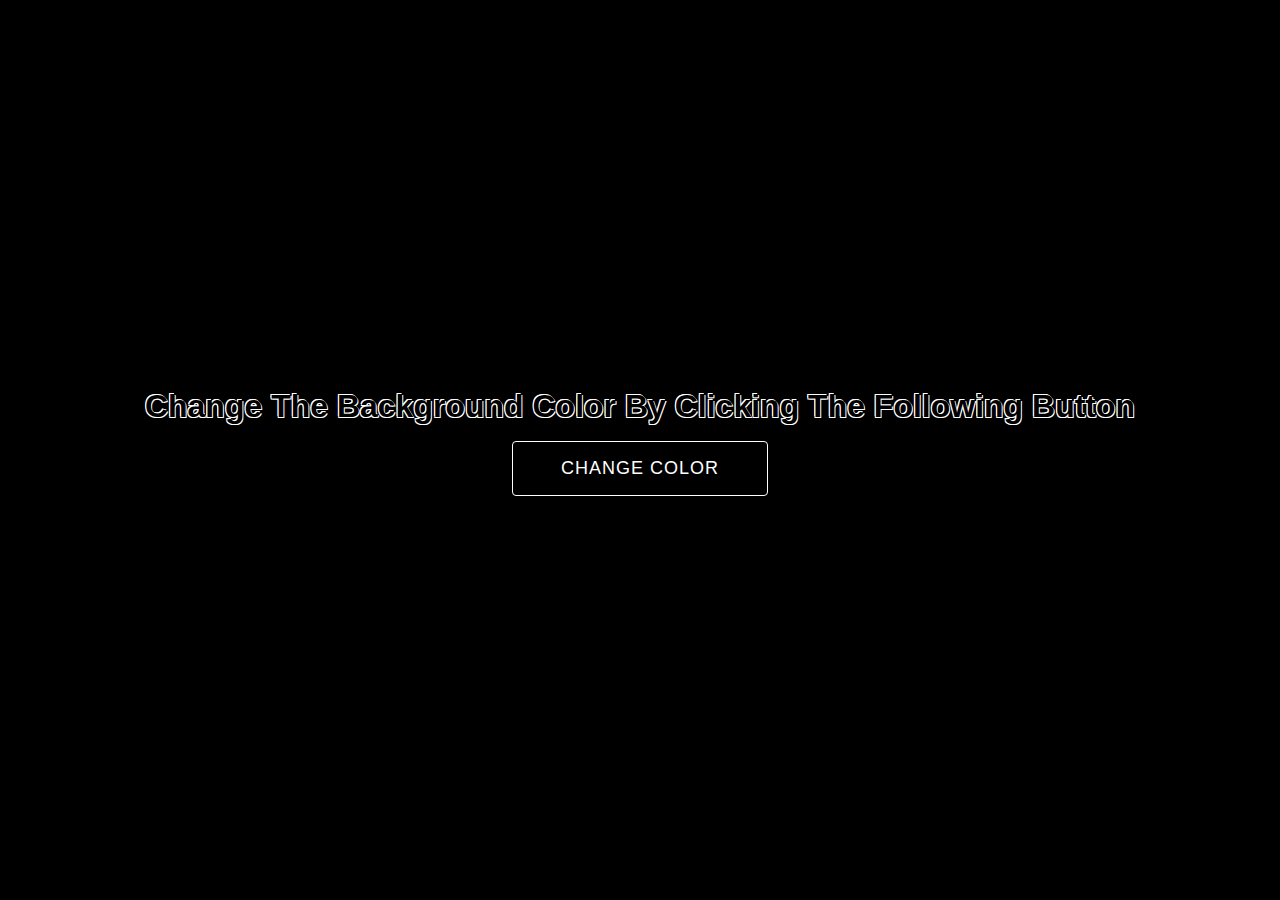
<file: project_1/index.html>
<!DOCTYPE html>
<html lang="en">
  <head>
    <meta charset="UTF-8" />
    <meta http-equiv="X-UA-Compatible" content="IE=edge" />
    <meta name="viewport" content="width=device-width, initial-scale=1.0" />
    <link rel="stylesheet" href="style.css" />
    <title>Project 1</title>
  </head>
  <body>
    <div class="hero" id="root">
      <h1>Change The Background Color By Clicking The Following Button</h1>
      <button id="cng-color">Change Color</button>
    </div>
    <script src="app.js"></script>
  </body>
</html>
</file>
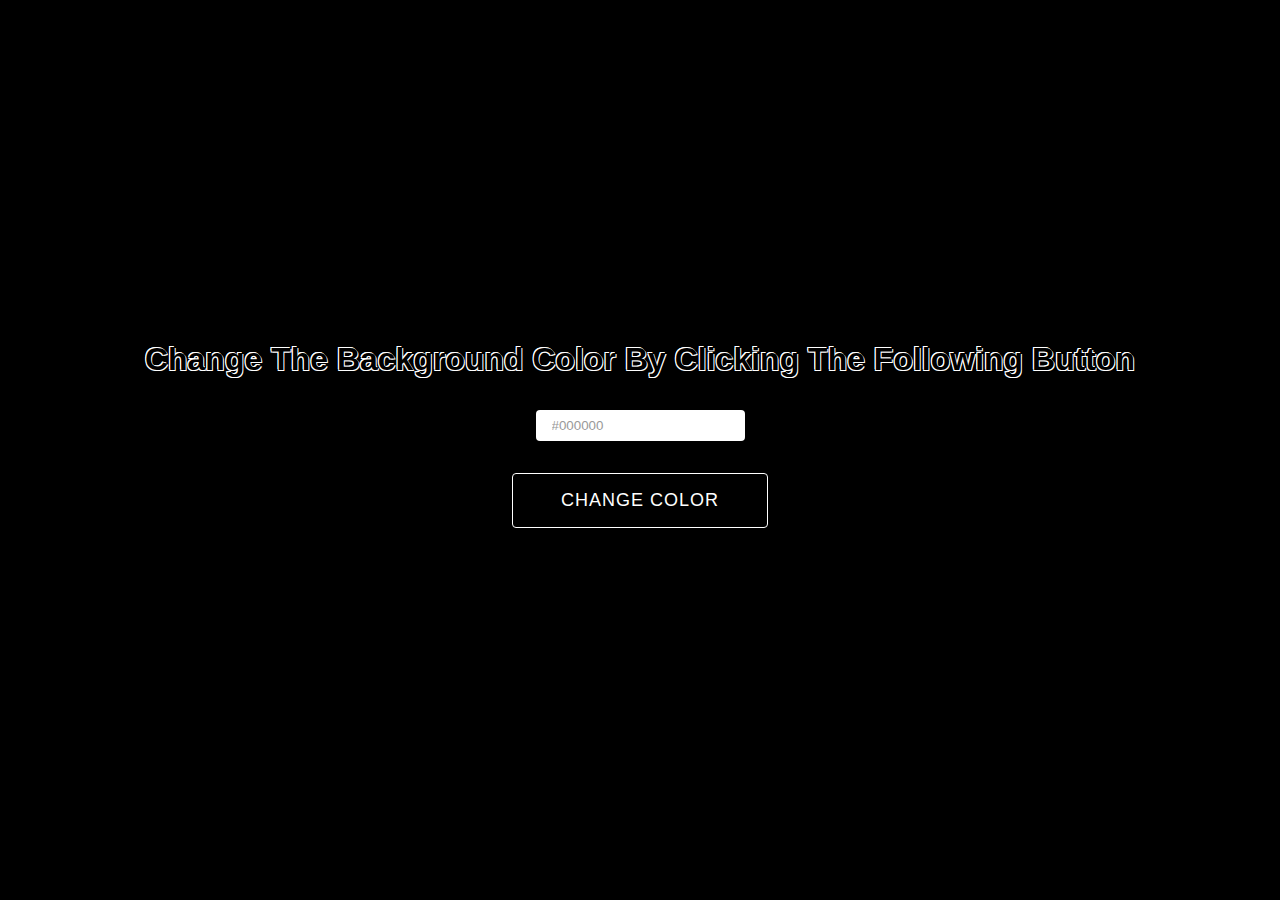
<file: project_2/index.html>
<!DOCTYPE html>
<html lang="en">
  <head>
    <meta charset="UTF-8" />
    <meta http-equiv="X-UA-Compatible" content="IE=edge" />
    <meta name="viewport" content="width=device-width, initial-scale=1.0" />
    <link rel="stylesheet" href="style.css" />
    <title>Project 2</title>
  </head>
  <body>
    <div class="hero" id="root">
      <h1>Change The Background Color By Clicking The Following Button</h1>
      <input type="text" disabled value="#000000" id="output" />
      <button id="cng-color">Change Color</button>
    </div>
    <script src="app.js"></script>
  </body>
</html>
</file>
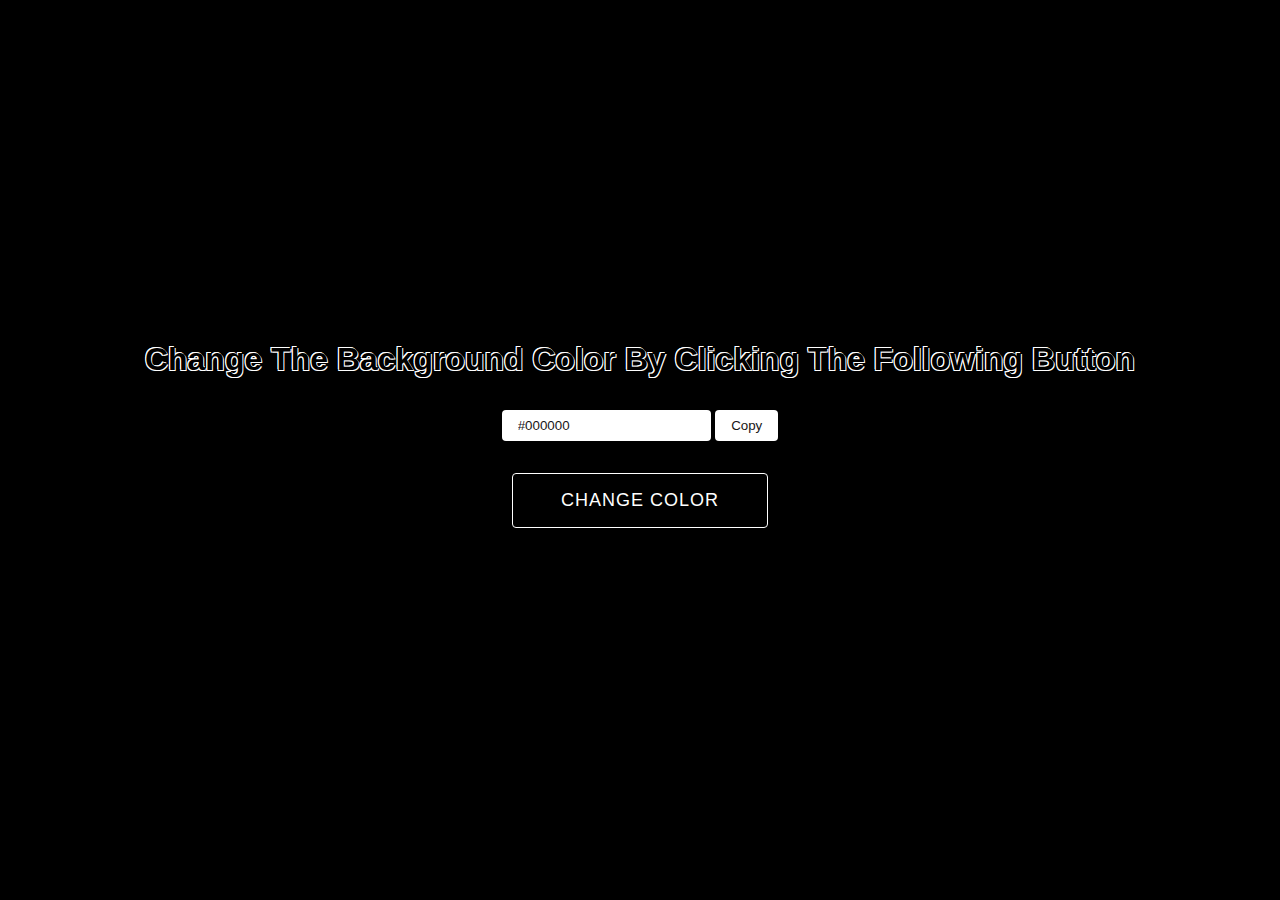
<file: project_3/index.html>
<!DOCTYPE html>
<html lang="en">
  <head>
    <meta charset="UTF-8" />
    <meta http-equiv="X-UA-Compatible" content="IE=edge" />
    <meta name="viewport" content="width=device-width, initial-scale=1.0" />
    <link rel="stylesheet" href="style.css" />
    <title>Project 3</title>
  </head>
  <body>
    <div class="hero" id="root">
      <h1>Change The Background Color By Clicking The Following Button</h1>
      <div class="flex">
        <input type="text" disabled value="#000000" id="output" />
        <button class="copy" id="copy-color">Copy</button>
      </div>

      <button class="cng-color" id="cng-color" title="Copy To Clipboard">
        Change Color
      </button>
    </div>
    <script src="app.js"></script>
  </body>
</html>
</file>
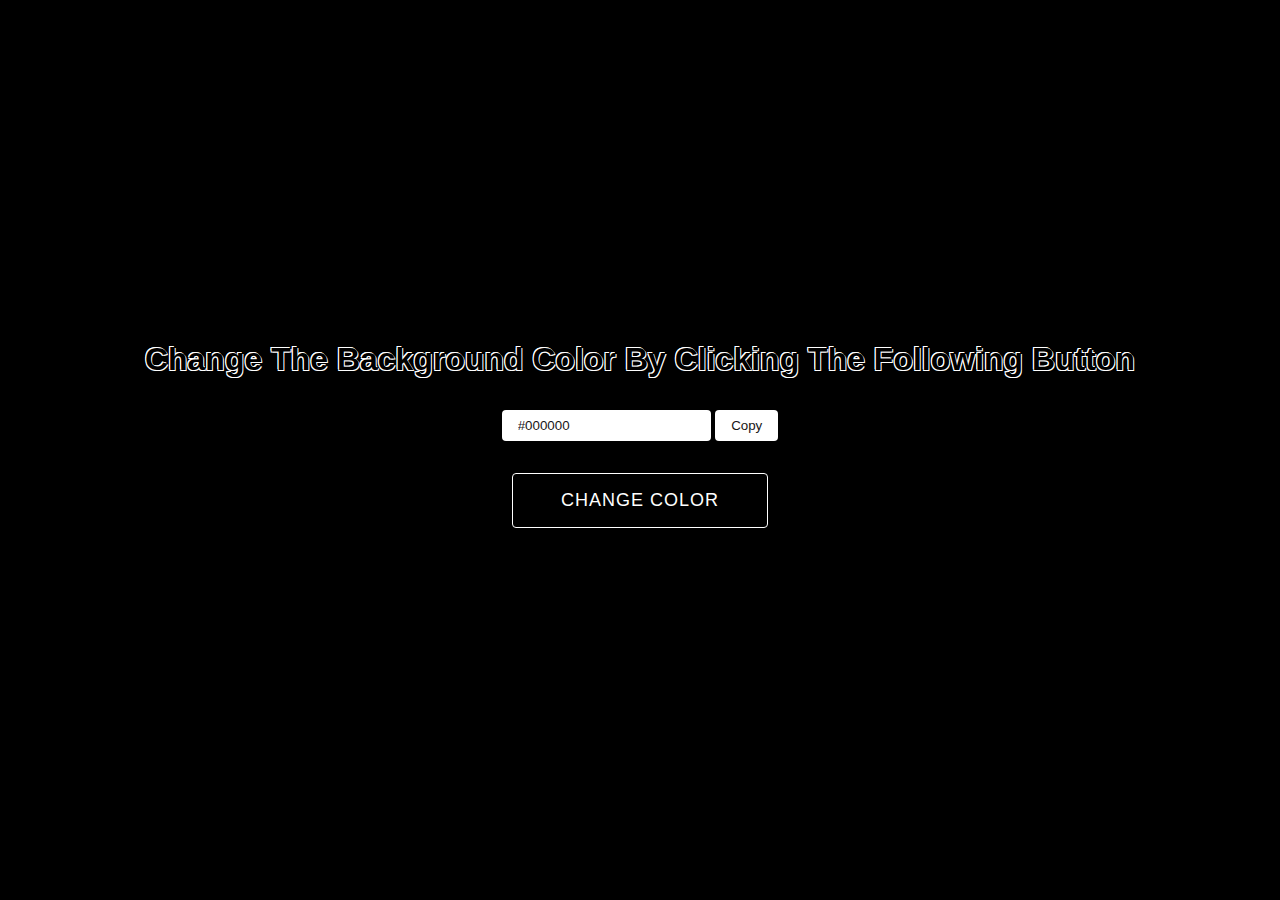
<file: project_5/index.html>
<!DOCTYPE html>
<html lang="en">
  <head>
    <meta charset="UTF-8" />
    <meta http-equiv="X-UA-Compatible" content="IE=edge" />
    <meta name="viewport" content="width=device-width, initial-scale=1.0" />
    <link rel="stylesheet" href="style.css" />
    <title>Project 3</title>
  </head>
  <body>
    <div class="hero" id="root">
      <h1>Change The Background Color By Clicking The Following Button</h1>
      <div class="flex">
        <input type="text" value="#000000" id="output" />
        <button class="copy" id="copy-color">Copy</button>
      </div>

      <button class="cng-color" id="cng-color" title="Copy To Clipboard">
        Change Color
      </button>
    </div>
    <script src="app.js"></script>
  </body>
</html>
</file>
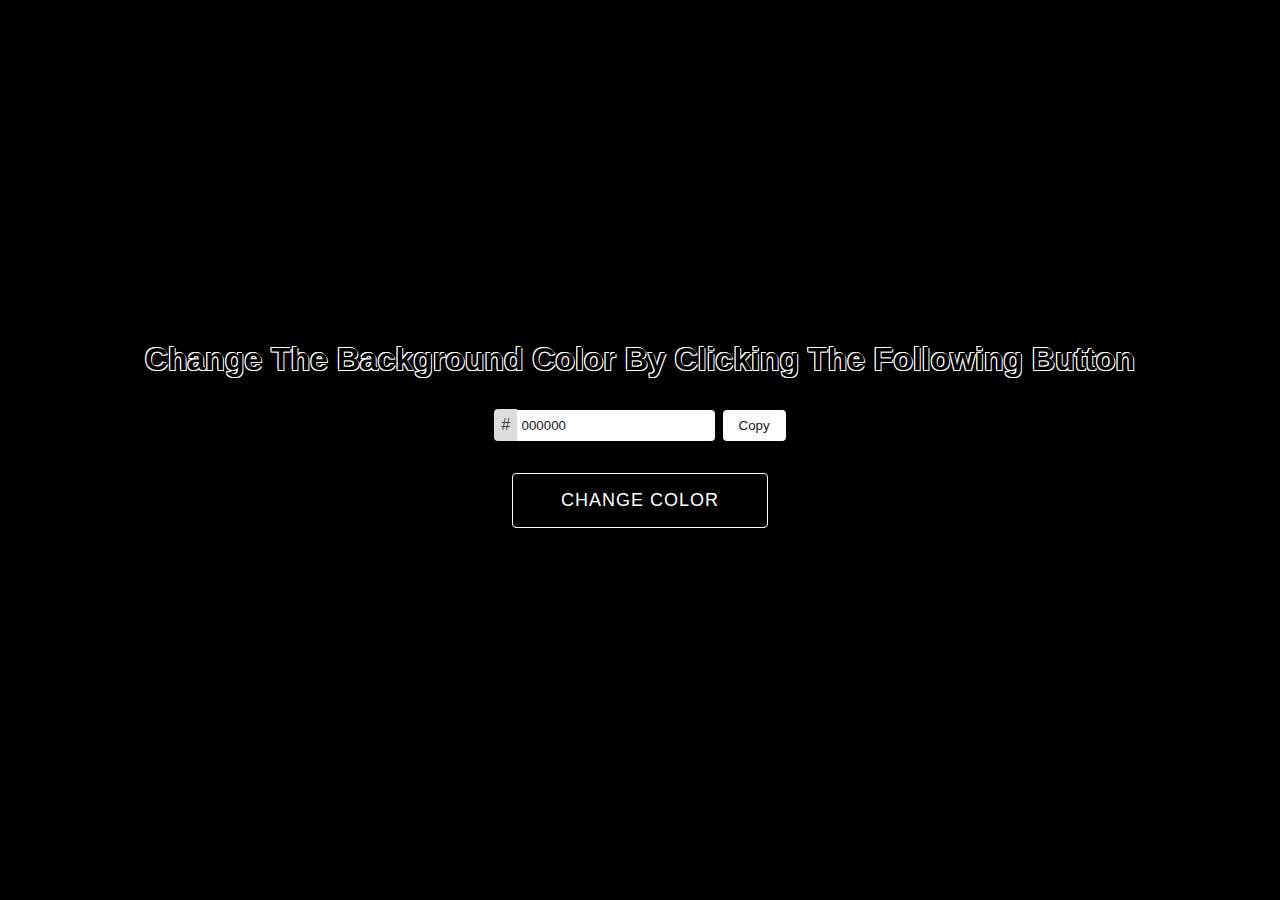
<file: project_6/index.html>
<!DOCTYPE html>
<html lang="en">
  <head>
    <meta charset="UTF-8" />
    <meta http-equiv="X-UA-Compatible" content="IE=edge" />
    <meta name="viewport" content="width=device-width, initial-scale=1.0" />
    <link rel="stylesheet" href="style.css" />
    <title>Project 3</title>
  </head>
  <body>
    <div class="hero" id="root">
      <h1>Change The Background Color By Clicking The Following Button</h1>
      <div class="input-group">
        <div class="input-icon">#</div>
        <input type="text" value="000000" id="output" class="output" />
        <button class="copy" id="copy-color">Copy</button>
      </div>

      <button class="cng-color" id="cng-color" title="Copy To Clipboard">
        Change Color
      </button>
    </div>
    <script src="app.js"></script>
  </body>
</html>
</file>
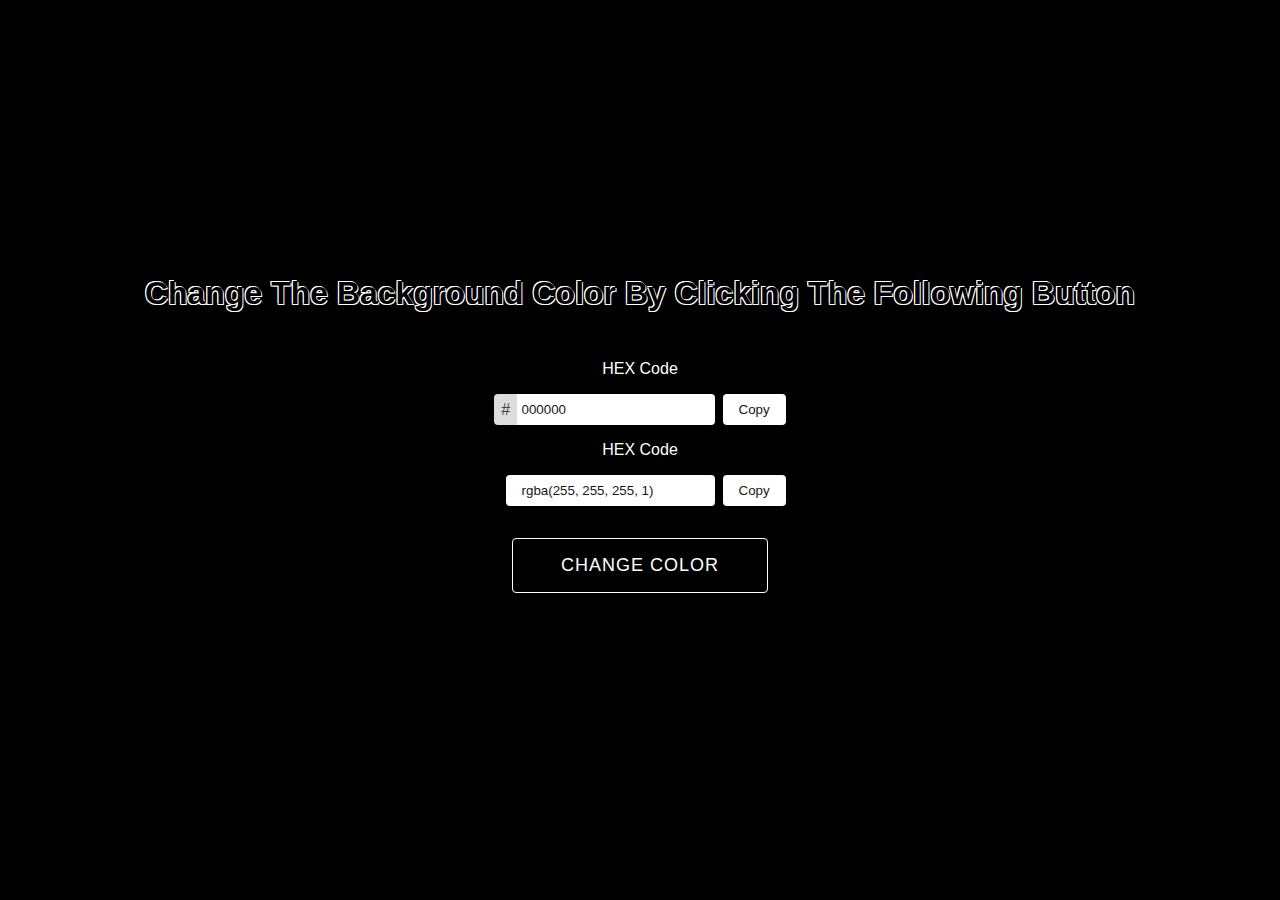
<file: project_7/index.html>
<!DOCTYPE html>
<html lang="en">
  <head>
    <meta charset="UTF-8" />
    <meta http-equiv="X-UA-Compatible" content="IE=edge" />
    <meta name="viewport" content="width=device-width, initial-scale=1.0" />
    <link rel="stylesheet" href="style.css" />
    <title>Project 3</title>
  </head>
  <body>
    <div class="hero" id="root">
      <h1>Change The Background Color By Clicking The Following Button</h1>
      <div class="label-group">
        <label for="output">HEX Code</label>
      </div>
      <div class="input-group">
        <div class="input-icon">#</div>
        <input type="text" value="000000" id="output" class="output" />
        <button class="copy" id="copy-color">Copy</button>
      </div>
      <div class="label-group">
        <label for="output2">HEX Code</label>
      </div>
      <div class="input-group">
        <input
          type="text"
          value="rgba(255, 255, 255, 1)"
          id="output2"
          class="output"
          disabled
        />
        <button class="copy" id="copy-color2">Copy</button>
      </div>

      <button class="cng-color" id="cng-color" title="Copy To Clipboard">
        Change Color
      </button>
    </div>
    <script src="app.js"></script>
  </body>
</html>
</file>
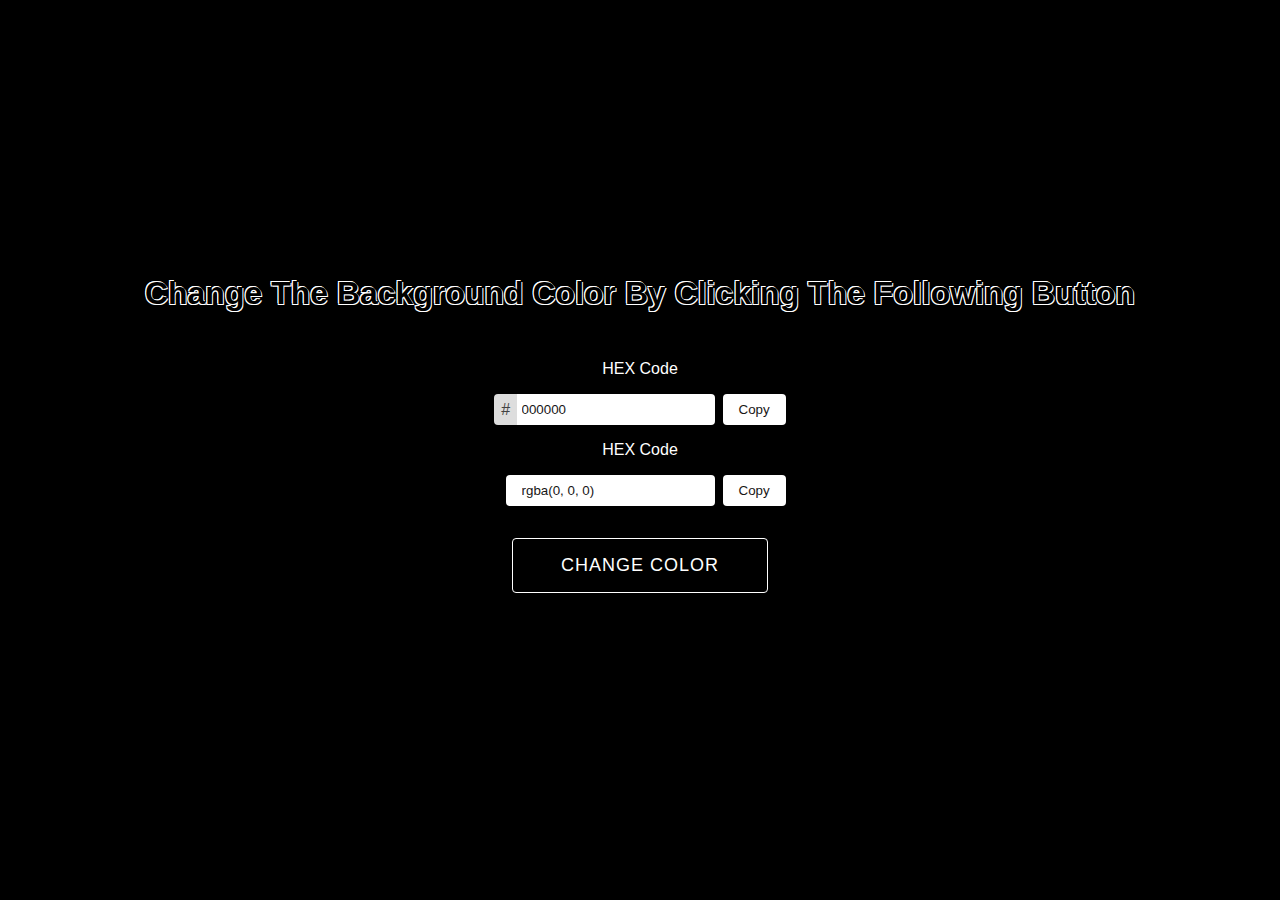
<file: project_8/index.html>
<!DOCTYPE html>
<html lang="en">
  <head>
    <meta charset="UTF-8" />
    <meta http-equiv="X-UA-Compatible" content="IE=edge" />
    <meta name="viewport" content="width=device-width, initial-scale=1.0" />
    <link rel="stylesheet" href="style.css" />
    <title>Project 3</title>
  </head>
  <body>
    <div class="hero" id="root">
      <h1>Change The Background Color By Clicking The Following Button</h1>
      <div class="label-group">
        <label for="output">HEX Code</label>
      </div>
      <div class="input-group">
        <div class="input-icon">#</div>
        <input type="text" value="000000" id="output" class="output" />
        <button class="copy" id="copy-color">Copy</button>
      </div>
      <div class="label-group">
        <label for="output2">HEX Code</label>
      </div>
      <div class="input-group">
        <input
          type="text"
          value="rgba(0, 0, 0)"
          id="output2"
          class="output"
          disabled
        />
        <button class="copy" id="copy-color2">Copy</button>
      </div>

      <button class="cng-color" id="cng-color" title="Copy To Clipboard">
        Change Color
      </button>
    </div>
    <script src="app.js"></script>
  </body>
</html>
</file>
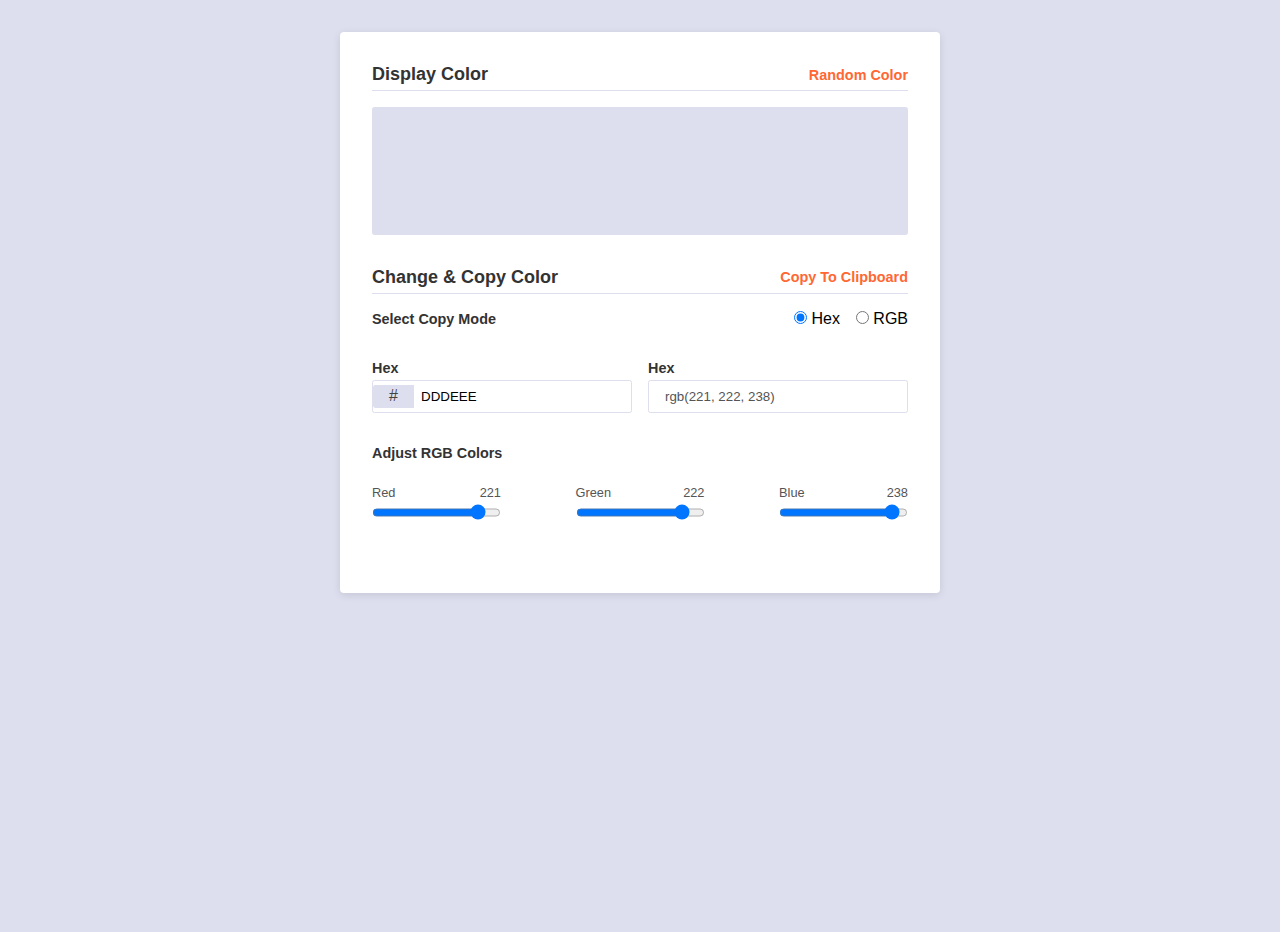
<file: project_9_part_1/index.html>
<!DOCTYPE html>
<html lang="en">
  <head>
    <meta charset="UTF-8" />
    <meta http-equiv="X-UA-Compatible" content="IE=edge" />
    <meta name="viewport" content="width=device-width, initial-scale=1.0" />
    <link rel="stylesheet" href="style.css" />
    <title>Project 9</title>
  </head>
  <body>
    <div class="container">
      <section class="section">
        <div class="section-header">
          <h3 class="section-title">Display Color</h3>
          <button class="section-header-action" id="generate-random-color">
            Random Color
          </button>
        </div>
        <div class="divider"></div>
        <div class="color-display" id="color-display"></div>
      </section>

      <section class="section">
        <section class="section-header">
          <h3 class="section-title">Change & Copy Color</h3>
          <button class="section-header-action" id="copy-to-clipboard">
            Copy To Clipboard
          </button>
        </section>
        <div class="divider"></div>
        <div class="select-copy-mode">
          <p class="lead">Select Copy Mode</p>
          <div class="mode-radio-group">
            <div class="mode-input-group">
              <input
                type="radio"
                name="color-mode"
                id="color-mode-hex"
                value="hex"
                checked
              />
              <label for="color-mode-hex">Hex</label>
            </div>
            <div class="mode-input-group">
              <input
                type="radio"
                name="color-mode"
                id="color-mode-rgb"
                value="rgb"
              />
              <label for="color-mode-rgb">RGB</label>
            </div>
          </div>
        </div>
        <div class="select-color-code">
          <div class="hex-input-group">
            <label for="input-hex" class="lead">Hex </label>
            <input
              type="text"
              placeholder="dddeee"
              id="input-hex"
              class="text-input hex-input"
            />
            <div class="hex-icon">#</div>
          </div>
          <div class="rgb-input-group">
            <label for="input-rgb" class="lead">Hex </label>
            <input
              type="text"
              placeholder="rgb(221, 222, 238)"
              id="input-rgb"
              class="text-input rgb-input"
              disabled
            />
          </div>
        </div>
        <div class="color-sliders">
          <p class="lead">Adjust RGB Colors</p>
          <div class="color-sliders-flex">
            <div class="color-sliders-group">
              <div>
                <div class="slider-label-group">
                  <p>Red</p>
                  <p id="color-slider-red-label">221</p>
                </div>
                <input
                  type="range"
                  min="0"
                  max="255"
                  value="221"
                  class="color-slider color-slider-red"
                  id="color-slider-red"
                />
              </div>
            </div>
            <div class="color-sliders-group">
              <div>
                <div class="slider-label-group">
                  <p>Green</p>
                  <p id="color-slider-green-label">222</p>
                </div>
                <input
                  type="range"
                  min="0"
                  max="255"
                  value="222"
                  class="color-slider color-slider-green"
                  id="color-slider-green"
                />
              </div>
            </div>
            <div class="color-sliders-group">
              <div>
                <div class="slider-label-group">
                  <p>Blue</p>
                  <p id="color-slider-blue-label">238</p>
                </div>
                <input
                  type="range"
                  min="0"
                  max="255"
                  value="238"
                  class="color-slider color-slider-blue"
                  id="color-slider-blue"
                />
              </div>
            </div>
          </div>
        </div>
      </section>
    </div>
    <script src="app.js"></script>
  </body>
</html>
</file>
<file: project_1/style.css>
*,
*::before,
*::after {
  padding: 0;
  margin: 0;
  box-sizing: border-box;
}

body {
  font-family: 'Franklin Gothic Medium', 'Arial Narrow', Arial, sans-serif;
  font-size: 16px;
  background-color: #000;
  width: 100vw;
  height: 100vh;
}

.hero {
  display: flex;
  flex-direction: column;
  justify-content: center;
  text-align: center;
  align-items: center;
  width: 100%;
  height: 100%;
}

button {
  padding: 1rem 3rem;
  margin: 1rem 0;
  outline: none;
  background-color: #000;

  color: #fff;
  border: 1px solid #fff;


  border-radius: 0.25rem;
  font-size: 18px;
  text-transform: uppercase;
  letter-spacing: 1px;
  cursor: pointer;
}

button:hover {
  background-color: #fff;
  color:
    #000;
  border: 1px solid #000;
}

h1 {
  text-shadow: -1px -1px 0 #fff, -1px -1px 0 #fff, -1px 1px 0 #fff, 1px 1px 0 #fff;
  text-align: center;
}
</file>
<file: project_2/style.css>
*,
*::before,
*::after {
  padding: 0;
  margin: 0;
  box-sizing: border-box;
}

body {
  font-family: 'Franklin Gothic Medium', 'Arial Narrow', Arial, sans-serif;
  font-size: 16px;
  background-color: #000;
  width: 100vw;
  height: 100vh;
}

.hero {
  display: flex;
  flex-direction: column;
  justify-content: center;
  text-align: center;
  align-items: center;
  width: 100%;
  height: 100%;
}

input[type='text'],
input[type='text']:disabled {
  background-color: #fff;
  color: #999;
  border: #000;
  padding: 0.5rem 1rem;
  border-radius: .25rem;
}

button {
  padding: 1rem 3rem;
  margin: 2rem 0;
  outline: none;
  background-color: #000;
  color: #fff;
  border: 1px solid #fff;
  border-radius: 0.25rem;
  font-size: 18px;
  text-transform: uppercase;
  letter-spacing: 1px;
  cursor: pointer;
}

button:hover {
  background-color: #fff;
  color:
    #000;
  border: 1px solid #000;
}

h1 {
  text-shadow: -1px -1px 0 #fff, -1px -1px 0 #fff, -1px 1px 0 #fff, 1px 1px 0 #fff;
  text-align: center;
  margin-bottom: 2rem;
}
</file>
<file: project_3/style.css>
*,
*::before,
*::after {
  padding: 0;
  margin: 0;
  box-sizing: border-box;
}

body {
  font-family: 'Franklin Gothic Medium', 'Arial Narrow', Arial, sans-serif;
  font-size: 16px;
  background-color: #000;
  width: 100vw;
  height: 100vh;
}

.hero {
  display: flex;
  flex-direction: column;
  justify-content: center;
  text-align: center;
  align-items: center;
  width: 100%;
  height: 100%;
}

input[type='text'],
input[type='text']:disabled {
  background-color: #fff;
  color: #181616;
  border: #000;
  padding: 0.5rem 1rem;
  border-radius: .25rem;
}

.copy {
  background-color: #fff;
  color: #181616;
  border: #000;
  padding: 0.5rem 1rem;
  border-radius: .25rem;
  cursor: pointer;
}

.cng-color {
  padding: 1rem 3rem;
  margin: 2rem 0;
  outline: none;
  background-color: #000;
  color: #fff;
  border: 1px solid #fff;
  border-radius: 0.25rem;
  font-size: 18px;
  text-transform: uppercase;
  letter-spacing: 1px;
  cursor: pointer;
}

.cng-color:hover {
  background-color: #fff;
  color:
    #000;
  border: 1px solid #000;
}

h1 {
  text-shadow: -1px -1px 0 #fff, -1px -1px 0 #fff, -1px 1px 0 #fff, 1px 1px 0 #fff;
  text-align: center;
  margin-bottom: 2rem;
}
</file>
<file: project_5/style.css>
*,
*::before,
*::after {
  padding: 0;
  margin: 0;
  box-sizing: border-box;
}

body {
  font-family: 'Franklin Gothic Medium', 'Arial Narrow', Arial, sans-serif;
  font-size: 16px;
  background-color: #000;
  width: 100vw;
  height: 100vh;
}

.toast-message {
  position: fixed;
  z-index: 999;
  top: 2rem;
  right: 2rem;
  background-color: rgb(19, 201, 110);
  color: #000;
  border: 1px solid #fff;
  border-radius: .25rem;
  padding: 1rem 2rem;
  cursor: pointer;
  box-shadow: 0 4px 8px 0 rgba(0, 0, 0, 0.2);
}

.toast-message-slide-in {
  animation: toast-animation-in 0.5s ease-in;
}

.toast-message-slide-out {
  animation: toast-animation-out 0.5s ease-in;
}

@keyframes toast-animation-in {
  from {
    transfrom: translateX(200px);
    opacity: 0;
  }

  to {
    transform: translateX(0px);
    opacity: 1;
  }
}

@keyframes toast-animation-out {
  from {
    transfrom: translateX(0px);
    opacity: 0;
  }

  to {
    transform: translateX(200px);
    opacity: 1;
  }
}

.hero {
  display: flex;
  flex-direction: column;
  justify-content: center;
  text-align: center;
  align-items: center;
  width: 100%;
  height: 100%;
}

input[type='text'],
input[type='text']:disabled {
  background-color: #fff;
  color: #181616;
  border: #000;
  padding: 0.5rem 1rem;
  border-radius: .25rem;
}

.copy {
  background-color: #fff;
  color: #181616;
  border: #000;
  padding: 0.5rem 1rem;
  border-radius: .25rem;
  cursor: pointer;
}

.cng-color {
  padding: 1rem 3rem;
  margin: 2rem 0;
  outline: none;
  background-color: #000;
  color: #fff;
  border: 1px solid #fff;
  border-radius: 0.25rem;
  font-size: 18px;
  text-transform: uppercase;
  letter-spacing: 1px;
  cursor: pointer;
}

.cng-color:hover {
  background-color: #fff;
  color:
    #000;
  border: 1px solid #000;
}

h1 {
  text-shadow: -1px -1px 0 #fff, -1px -1px 0 #fff, -1px 1px 0 #fff, 1px 1px 0 #fff;
  text-align: center;
  margin-bottom: 2rem;
}
</file>
<file: project_6/style.css>
*,
*::before,
*::after {
  padding: 0;
  margin: 0;
  box-sizing: border-box;
}

body {
  font-family: 'Franklin Gothic Medium', 'Arial Narrow', Arial, sans-serif;
  font-size: 16px;
  background-color: #000;
  width: 100vw;
  height: 100vh;
}

.toast-message {
  position: fixed;
  z-index: 999;
  top: 2rem;
  right: 2rem;
  background-color: rgb(19, 201, 110);
  color: #000;
  border: 1px solid #fff;
  border-radius: .25rem;
  padding: 1rem 2rem;
  cursor: pointer;
  box-shadow: 0 4px 8px 0 rgba(0, 0, 0, 0.2);
}

.toast-message-slide-in {
  animation: toast-animation-in 0.5s ease-in;
}

.toast-message-slide-out {
  animation: toast-animation-out 0.5s ease-in;
}

@keyframes toast-animation-in {
  from {
    transfrom: translateX(200px);
    opacity: 0;
  }

  to {
    transform: translateX(0px);
    opacity: 1;
  }
}

@keyframes toast-animation-out {
  from {
    transfrom: translateX(0px);
    opacity: 0;
  }

  to {
    transform: translateX(200px);
    opacity: 1;
  }
}

.hero {
  display: flex;
  flex-direction: column;
  justify-content: center;
  align-items: center;
  width: 100%;
  height: 100%;
}

.input-group {
  display: flex;
  align-items: center;
  gap: 0.5rem;
  position: relative;
  /* overflow: hidden; */
}

.input-icon {
  position: absolute;
  padding: 0.43rem;
  background-color: #ddd;
  color: #424242;
  border-top-left-radius: 0.25rem;
  border-bottom-left-radius: 0.25rem;
}

input[type='text'],
input[type='text']:disabled {
  background-color: #fff;
  color: #181616;
  border: #000;
  outline: none;
  padding: 0.5rem 1rem;
  border-radius: .25rem;
  box-shadow: 0 4px 8px 0 rgba(0, 0, 0, 0.2);
}

.output {
  margin-left: 0.7rem;
}

.copy {
  background-color: #fff;
  color: #181616;
  border: #000;
  padding: 0.5rem 1rem;
  border-radius: .25rem;
  cursor: pointer;
}

.cng-color {
  padding: 1rem 3rem;
  margin: 2rem 0;
  outline: none;
  background-color: #000;
  color: #fff;
  border: 1px solid #fff;
  border-radius: 0.25rem;
  font-size: 18px;
  text-transform: uppercase;
  letter-spacing: 1px;
  cursor: pointer;
}

.cng-color:hover {
  background-color: #fff;
  color:
    #000;
  border: 1px solid #000;
}

h1 {
  text-shadow: -1px -1px 0 #fff, -1px -1px 0 #fff, -1px 1px 0 #fff, 1px 1px 0 #fff;
  text-align: center;
  margin-bottom: 2rem;
}
</file>
<file: project_7/style.css>
*,
*::before,
*::after {
  padding: 0;
  margin: 0;
  box-sizing: border-box;
}

body {
  font-family: 'Franklin Gothic Medium', 'Arial Narrow', Arial, sans-serif;
  font-size: 16px;
  background-color: #000;
  width: 100vw;
  height: 100vh;
}

.toast-message {
  position: fixed;
  z-index: 999;
  top: 2rem;
  right: 2rem;
  background-color: rgb(19, 201, 110);
  color: #000;
  border: 1px solid #fff;
  border-radius: .25rem;
  padding: 1rem 2rem;
  cursor: pointer;
  box-shadow: 0 4px 8px 0 rgba(0, 0, 0, 0.2);
}

.toast-message-slide-in {
  animation: toast-animation-in 0.5s ease-in;
}

.toast-message-slide-out {
  animation: toast-animation-out 0.5s ease-in;
}

@keyframes toast-animation-in {
  from {
    transfrom: translateX(200px);
    opacity: 0;
  }

  to {
    transform: translateX(0px);
    opacity: 1;
  }
}

@keyframes toast-animation-out {
  from {
    transfrom: translateX(0px);
    opacity: 0;
  }

  to {
    transform: translateX(200px);
    opacity: 1;
  }
}

.hero {
  display: flex;
  flex-direction: column;
  justify-content: center;
  align-items: center;
  width: 100%;
  height: 100%;
}

.input-group {
  display: flex;
  align-items: center;
  gap: 0.5rem;
  position: relative;
  /* overflow: hidden; */
}

.label-group {
  padding: 1rem;
  color: #fff;
}

.input-icon {
  position: absolute;
  padding: 0.43rem;
  background-color: #ddd;
  color: #424242;
  border-top-left-radius: 0.25rem;
  border-bottom-left-radius: 0.25rem;
}

input[type='text'],
input[type='text']:disabled {
  background-color: #fff;
  color: #181616;
  border: #000;
  outline: none;
  padding: 0.5rem 1rem;
  border-radius: .25rem;
  box-shadow: 0 4px 8px 0 rgba(0, 0, 0, 0.2);
}

.output {
  margin-left: 0.7rem;
}

.copy {
  background-color: #fff;
  color: #181616;
  border: #000;
  padding: 0.5rem 1rem;
  border-radius: .25rem;
  cursor: pointer;
}

.cng-color {
  padding: 1rem 3rem;
  margin: 2rem 0;
  outline: none;
  background-color: #000;
  color: #fff;
  border: 1px solid #fff;
  border-radius: 0.25rem;
  font-size: 18px;
  text-transform: uppercase;
  letter-spacing: 1px;
  cursor: pointer;
}

.cng-color:hover {
  background-color: #fff;
  color:
    #000;
  border: 1px solid #000;
}

h1 {
  text-shadow: -1px -1px 0 #fff, -1px -1px 0 #fff, -1px 1px 0 #fff, 1px 1px 0 #fff;
  text-align: center;
  margin-bottom: 2rem;
}
</file>
<file: project_8/style.css>
*,
*::before,
*::after {
  padding: 0;
  margin: 0;
  box-sizing: border-box;
}

body {
  font-family: 'Franklin Gothic Medium', 'Arial Narrow', Arial, sans-serif;
  font-size: 16px;
  background-color: #000;
  width: 100vw;
  height: 100vh;
}

.toast-message {
  position: fixed;
  z-index: 999;
  top: 2rem;
  right: 2rem;
  background-color: rgb(19, 201, 110);
  color: #000;
  border: 1px solid #fff;
  border-radius: .25rem;
  padding: 1rem 2rem;
  cursor: pointer;
  box-shadow: 0 4px 8px 0 rgba(0, 0, 0, 0.2);
}

.toast-message-slide-in {
  animation: toast-animation-in 0.5s ease-in;
}

.toast-message-slide-out {
  animation: toast-animation-out 0.5s ease-in;
}

@keyframes toast-animation-in {
  from {
    transfrom: translateX(200px);
    opacity: 0;
  }

  to {
    transform: translateX(0px);
    opacity: 1;
  }
}

@keyframes toast-animation-out {
  from {
    transfrom: translateX(0px);
    opacity: 0;
  }

  to {
    transform: translateX(200px);
    opacity: 1;
  }
}

.hero {
  display: flex;
  flex-direction: column;
  justify-content: center;
  align-items: center;
  width: 100%;
  height: 100%;
}

.input-group {
  display: flex;
  align-items: center;
  gap: 0.5rem;
  position: relative;
  /* overflow: hidden; */
}

.label-group {
  padding: 1rem;
  color: #fff;
}

.input-icon {
  position: absolute;
  padding: 0.43rem;
  background-color: #ddd;
  color: #424242;
  border-top-left-radius: 0.25rem;
  border-bottom-left-radius: 0.25rem;
}

input[type='text'],
input[type='text']:disabled {
  background-color: #fff;
  color: #181616;
  border: #000;
  outline: none;
  padding: 0.5rem 1rem;
  border-radius: .25rem;
  box-shadow: 0 4px 8px 0 rgba(0, 0, 0, 0.2);
}

.output {
  margin-left: 0.7rem;
}

.copy {
  background-color: #fff;
  color: #181616;
  border: #000;
  padding: 0.5rem 1rem;
  border-radius: .25rem;
  cursor: pointer;
}

.cng-color {
  padding: 1rem 3rem;
  margin: 2rem 0;
  outline: none;
  background-color: #000;
  color: #fff;
  border: 1px solid #fff;
  border-radius: 0.25rem;
  font-size: 18px;
  text-transform: uppercase;
  letter-spacing: 1px;
  cursor: pointer;
}

.cng-color:hover {
  background-color: #fff;
  color:
    #000;
  border: 1px solid #000;
}

h1 {
  text-shadow: -1px -1px 0 #fff, -1px -1px 0 #fff, -1px 1px 0 #fff, 1px 1px 0 #fff;
  text-align: center;
  margin-bottom: 2rem;
}
</file>
<file: project_9_part_1/style.css>
*,
*::before,
*::after {
  padding: 0;
  margin: 0;
  box-sizing: border-box;
}

body {
  font-family: 'Lucida Sans', 'Lucida Sans Regular', 'Lucida Grande', 'Lucida Sans Unicode', Geneva, Verdana, sans-serif;
  font-size: 16px;
  background-color: #dddeee;
  width: 100vw;
  height: 100vh;
}

.container {
  width: 600px;
  margin: 2rem auto;
  padding: 2rem;
  border-radius: 0.25rem;
  background-color: #fff;
  box-shadow: 0 2px 8px 0 rgba(0, 0, 0, 0.1);
}

.section {
  margin-bottom: 2rem;
}

.section-header {
  display: flex;
  align-items: center;
  justify-content: space-between;
}

.section-header-action {
  display: inline-block;
  border: none;
  border-radius: 0.15rem;
  background: transparent;
  color: #ff6733;
  font-family: Arial, Helvetica, sans-serif;
  font-size: 0.9rem;
  font-weight: 600;
  cursor: pointer;
}

.section-title {
  font-size: 18px;
  font-weight: 600;
  color: #333333;
}

.divider {
  width: 100%;
  height: 1px;
  margin-top: 0.3rem;
  background-color: #dddeee;
}

.color-display {
  width: 100%;
  height: 8rem;
  margin-top: 1rem;
  border: 1px solid #dddeee;
  border-radius: 0.15rem;
  background-color: #dddeee;
}

.select-copy-mode {
  display: flex;
  align-items: center;
  justify-content: space-between;
  margin-top: 1rem;
  gap: 1rem;
}

.mode-radio-group {
  display: flex;
  gap: 1rem;
}

.select-color-code {
  display: grid;
  grid-template-columns: 1fr 1fr;
  gap: 1rem;
  margin-top: 2rem;
}

.color-sliders {
  margin-top: 2rem;
}

.hex-input-group {
  position: relative;
}

.hex-icon {
  position: absolute;
  top: 47%;
  left: 1px;
  padding: 0.18rem 1rem;
  background-color: #dddeee;
  color: #424242;
  border-top-left-radius: 0.15rem;
  border-bottom-left-radius: 0.15rem;
}



.hex-input {
  padding-left: 3rem !important;
}

.color-sliders-group {
  margin-top: 0.5rem;
}

.color-slider {
  width: 100%;
  height: 25px;
  border-radius: 0.25rem;
  opacity: 0.7rem;
  -webkit-transition: 0.2s;
  transition: opacity 0.2s;
}

.color-sliders-flex {
  display: flex;
  justify-content: space-between;
}

.slider-label-group {
  display: flex;
  justify-content: space-between;
  align-items: center;
  gap: 1rem;
  font-size: 0.8rem;
  color: #555555;
  margin-top: 1rem;
}

.text-input,
.text-input:disabled {
  width: 100%;
  background-color: transparent;
  outline: none;
  border: 1px solid #dddeee;
  border-radius: 0.15rem;
  padding: 0.5rem 1rem;
  margin-top: 0.25rem;
}

.text-input:focus {
  border: 1px solid #ff6733;
}

.lead {
  font-weight: 600;
  font-size: 0.9rem;
  color: #333333;
  display: block;
  user-select: none;
}

label {
  user-select: none;
}

.toast-message {
  position: fixed;
  z-index: 999;
  top: 2rem;
  right: 2rem;
  background-color: rgb(19, 201, 110);
  color: #fff;
  border: 1px solid #fff;
  border-radius: .25rem;
  padding: 1rem 2rem;
  cursor: pointer;
  box-shadow: 0 4px 8px 0 rgba(0, 0, 0, 0.2);
}



.toast-message-slide-in {
  animation: toast-animation-in 0.5s ease-in;
}

.toast-message-slide-out {
  animation: toast-animation-out 0.5s ease-in;
}

@keyframes toast-animation-in {
  from {
    transfrom: translateX(200px);
    opacity: 0;
  }

  to {
    transform: translateX(0px);
    opacity: 1;
  }
}

@keyframes toast-animation-out {
  from {
    transfrom: translateX(0px);
    opacity: 0;
  }

  to {
    transform: translateX(200px);
    opacity: 1;
  }
}
</file>
